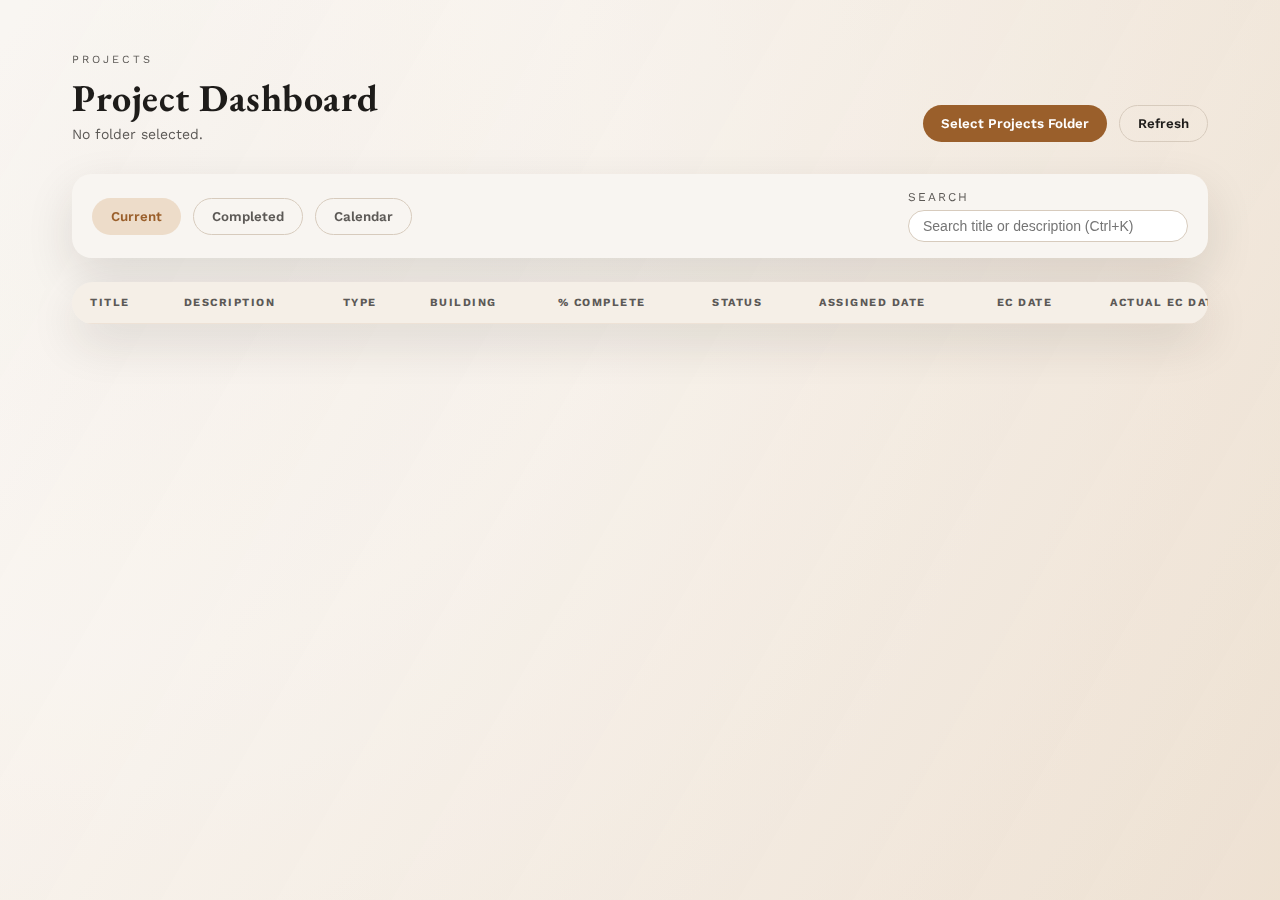
<file: index.html>
<!DOCTYPE html>
<html lang="en">
  <head>
    <meta charset="UTF-8" />
    <meta name="viewport" content="width=device-width, initial-scale=1.0" />
    <title>Project Dashboard</title>
    <link rel="stylesheet" href="styles.css" />
  </head>
  <body>
    <div class="app">
      <header class="app-header">
        <div class="title-block">
          <span class="eyebrow">Projects</span>
          <h1>Project Dashboard</h1>
          <p id="root-status" class="status">No folder selected.</p>
        </div>
        <div class="header-actions">
          <div class="toolbar">
            <button id="select-root" class="primary">Select Projects Folder</button>
            <button id="refresh" class="ghost">Refresh</button>
          </div>
        </div>
      </header>

      <section class="controls" id="dashboard-controls">
        <div id="filter-group" class="filter-group" role="group" aria-label="Project filter">
          <button class="filter-btn is-active" data-filter="current">Current</button>
          <button class="filter-btn" data-filter="completed">Completed</button>
          <button class="filter-btn" data-filter="calendar">Calendar</button>
        </div>
        <div class="search-group header-search">
          <label class="search-label" for="search-input">Search</label>
          <div class="search-input">
            <input
              id="search-input"
              type="search"
              placeholder="Search title or description (Ctrl+K)"
              autocomplete="off"
            />
            <span id="search-count" class="search-count"></span>
          </div>
          <div id="search-results" class="search-results is-hidden" role="listbox"></div>
        </div>
      </section>

      <section id="dashboard-view" class="view">
        <div class="table-wrap">
          <table>
            <thead>
              <tr>
                <th>Title</th>
                <th>Description</th>
                <th>Type</th>
                <th>Building</th>
                <th>% Complete</th>
                <th>Status</th>
                <th>Assigned Date</th>
                <th>EC Date</th>
                <th>Actual EC Date</th>
                <th>Div Rep</th>
                <th>MOC</th>
              </tr>
            </thead>
            <tbody id="project-table-body"></tbody>
          </table>
        </div>
        <p id="empty-state" class="empty-state is-hidden">No projects match this view.</p>
      </section>

      <section id="calendar-view" class="view is-hidden">
        <div class="calendar-scroll" id="calendar-scroll"></div>
      </section>

      <section id="project-view" class="view is-hidden">
        <div class="project-header">
          <button id="back-button" class="ghost">Back to Dashboard</button>
          <div>
            <h2 id="project-title">Project</h2>
            <p id="project-path" class="status"></p>
          </div>
        </div>

        <div class="project-card">
          <h3>Project Details</h3>
          <div id="project-fields" class="project-fields"></div>
        </div>

        <div class="project-card">
          <div class="card-header">
            <h3>Project Notes</h3>
            <div class="card-actions">
              <span id="copy-status" class="copy-status" aria-live="polite"></span>
              <button id="open-project-folder" class="icon-button" type="button" title="Copy project folder path">
                <svg viewBox="0 0 24 24" aria-hidden="true" focusable="false">
                  <path d="M3 6a2 2 0 0 1 2-2h5l2 2h7a2 2 0 0 1 2 2v8a2 2 0 0 1-2 2H5a2 2 0 0 1-2-2V6z" />
                </svg>
              </button>
            </div>
          </div>
          <div class="notes-hint">Editing here updates project.json notesDoc automatically.</div>
          <div class="notes-editor-wrap">
            <div id="notes-editor" class="notes-editor"></div>
            <div id="table-toolbar" class="table-toolbar is-hidden" role="group" aria-label="Table controls">
              <button id="table-add-row" type="button">+ Row</button>
              <button id="table-del-row" type="button">- Row</button>
              <button id="table-add-col" type="button">+ Column</button>
              <button id="table-del-col" type="button">- Column</button>
              <button id="table-del" type="button">Delete Table</button>
            </div>
            <div id="notes-menu" class="notes-menu is-hidden" role="listbox"></div>
          </div>
        </div>
      </section>
    </div>

    <script type="module" src="app.js"></script>
  </body>
</html>
</file>
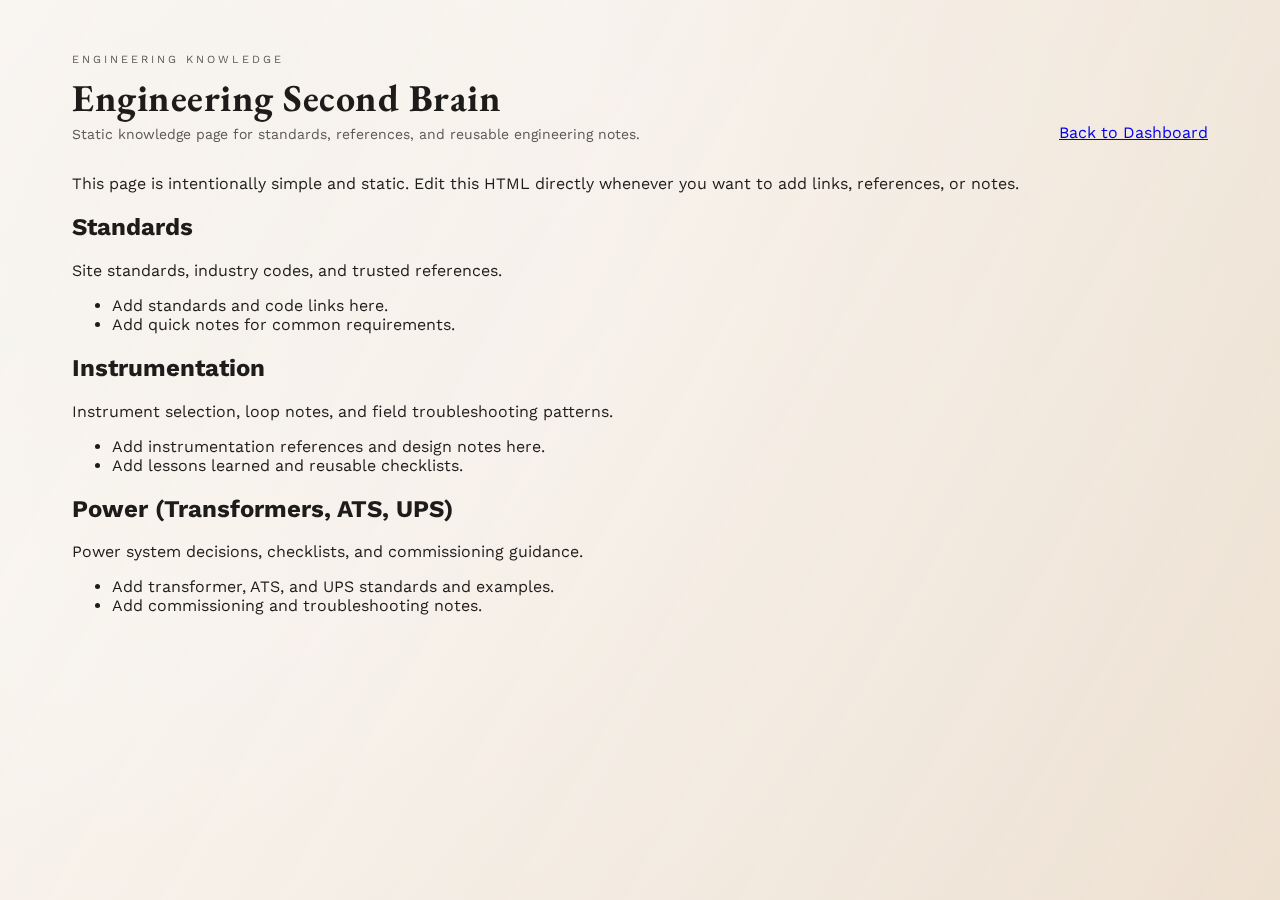
<file: second-brain.html>
<!DOCTYPE html>
<html lang="en">
  <head>
    <meta charset="UTF-8" />
    <meta name="viewport" content="width=device-width, initial-scale=1.0" />
    <title>Engineering Second Brain</title>
    <link rel="stylesheet" href="styles.css" />
  </head>
  <body>
    <div class="app">
      <header class="app-header">
        <div class="title-block">
          <span class="eyebrow">Engineering Knowledge</span>
          <h1>Engineering Second Brain</h1>
          <p class="status">Static knowledge page for standards, references, and reusable engineering notes.</p>
        </div>
        <div class="header-actions">
          <div class="toolbar">
            <a href="index.html" class="ghost link-button">Back to Dashboard</a>
          </div>
        </div>
      </header>

      <p class="brain-intro">
        This page is intentionally simple and static. Edit this HTML directly whenever you want to add links,
        references, or notes.
      </p>

      <section class="brain-layout">
        <article class="brain-card">
          <h2>Standards</h2>
          <p>Site standards, industry codes, and trusted references.</p>
          <ul>
            <li>Add standards and code links here.</li>
            <li>Add quick notes for common requirements.</li>
          </ul>
        </article>

        <article class="brain-card">
          <h2>Instrumentation</h2>
          <p>Instrument selection, loop notes, and field troubleshooting patterns.</p>
          <ul>
            <li>Add instrumentation references and design notes here.</li>
            <li>Add lessons learned and reusable checklists.</li>
          </ul>
        </article>

        <article class="brain-card">
          <h2>Power (Transformers, ATS, UPS)</h2>
          <p>Power system decisions, checklists, and commissioning guidance.</p>
          <ul>
            <li>Add transformer, ATS, and UPS standards and examples.</li>
            <li>Add commissioning and troubleshooting notes.</li>
          </ul>
        </article>
      </section>
    </div>
  </body>
</html>
</file>
<file: styles.css>
@import url("https://fonts.googleapis.com/css2?family=EB+Garamond:wght@400;500;600&family=Work+Sans:wght@400;500;600;700&display=swap");

:root {
  --ink: #1e1c1a;
  --muted: #5c5956;
  --surface: #f8f5f1;
  --surface-strong: #ffffff;
  --accent: #9a5f2b;
  --accent-soft: #eddcc9;
  --outline: #d7cbbd;
  --shadow: 0 18px 48px rgba(41, 31, 23, 0.12);
}

* {
  box-sizing: border-box;
}

body {
  margin: 0;
  font-family: "Work Sans", "Segoe UI", sans-serif;
  color: var(--ink);
  background: radial-gradient(circle at 10% 20%, #f3ede6 0%, #f7f2ec 35%, #efe4d7 100%);
  min-height: 100vh;
}

body::before {
  content: "";
  position: fixed;
  inset: 0;
  background: linear-gradient(120deg, rgba(255, 255, 255, 0.7) 0%, rgba(235, 219, 201, 0.6) 100%);
  opacity: 0.6;
  z-index: -1;
}

.app {
  max-width: 1200px;
  margin: 0 auto;
  padding: 48px 32px 80px;
  animation: page-in 0.7s ease both;
}

@keyframes page-in {
  from {
    opacity: 0;
    transform: translateY(16px);
  }
  to {
    opacity: 1;
    transform: translateY(0);
  }
}

.app-header {
  display: flex;
  justify-content: space-between;
  gap: 24px;
  align-items: flex-end;
  margin-bottom: 32px;
}

.header-actions {
  display: flex;
  flex-direction: column;
  align-items: flex-end;
  gap: 14px;
}

.title-block h1 {
  margin: 6px 0 4px;
  font-family: "EB Garamond", "Times New Roman", serif;
  font-size: 38px;
  letter-spacing: 0.5px;
}

.eyebrow {
  text-transform: uppercase;
  letter-spacing: 3px;
  font-size: 11px;
  color: var(--muted);
}

.status {
  margin: 4px 0 0;
  color: var(--muted);
  font-size: 14px;
}

.toolbar {
  display: flex;
  gap: 12px;
}

button {
  border: none;
  padding: 10px 18px;
  border-radius: 999px;
  font-weight: 600;
  font-family: "Work Sans", "Segoe UI", sans-serif;
  cursor: pointer;
  transition: transform 0.2s ease, box-shadow 0.2s ease;
}

button:hover {
  transform: translateY(-1px);
  box-shadow: 0 6px 18px rgba(41, 31, 23, 0.12);
}

button.primary {
  background: var(--accent);
  color: #fff;
}

button.ghost {
  background: transparent;
  border: 1px solid var(--outline);
  color: var(--ink);
}

.controls {
  display: flex;
  justify-content: space-between;
  gap: 24px;
  align-items: center;
  margin-bottom: 24px;
  padding: 16px 20px;
  background: var(--surface);
  border-radius: 20px;
  box-shadow: var(--shadow);
}

.filter-group {
  display: flex;
  gap: 12px;
}

.filter-btn {
  background: transparent;
  border: 1px solid var(--outline);
  color: var(--muted);
}

.filter-btn.is-active {
  background: var(--accent-soft);
  color: var(--accent);
  border-color: transparent;
}

.search-group {
  display: flex;
  flex-direction: column;
  gap: 6px;
  min-width: 320px;
  position: relative;
}

.header-search {
  min-width: 280px;
}

.search-label {
  font-size: 12px;
  color: var(--muted);
  text-transform: uppercase;
  letter-spacing: 2px;
}

.search-input {
  display: flex;
  align-items: center;
  gap: 8px;
  border: 1px solid var(--outline);
  padding: 6px 12px;
  border-radius: 999px;
  background: var(--surface-strong);
}

.search-input input {
  border: none;
  background: transparent;
  flex: 1;
  font-size: 14px;
  outline: none;
}

.search-count {
  font-size: 12px;
  color: var(--muted);
}

.search-results {
  position: absolute;
  top: calc(100% + 8px);
  left: 0;
  right: 0;
  background: var(--surface-strong);
  border: 1px solid var(--outline);
  border-radius: 16px;
  box-shadow: var(--shadow);
  max-height: 260px;
  overflow-y: auto;
  z-index: 5;
  padding: 6px;
}

.search-result {
  display: flex;
  flex-direction: column;
  gap: 4px;
  padding: 10px 12px;
  border-radius: 12px;
  cursor: pointer;
}

.search-result:hover,
.search-result.is-active {
  background: rgba(237, 220, 201, 0.6);
}

.search-result-title {
  font-weight: 600;
  font-size: 14px;
}

.search-result-meta {
  font-size: 12px;
  color: var(--muted);
}

.table-wrap {
  overflow-x: auto;
  background: var(--surface-strong);
  border-radius: 24px;
  box-shadow: var(--shadow);
}

.calendar-scroll {
  max-height: 640px;
  overflow-y: auto;
  display: flex;
  flex-direction: column;
  gap: 20px;
  padding: 16px;
  background: var(--surface-strong);
  border-radius: 24px;
  box-shadow: var(--shadow);
}

.calendar-month {
  border: 1px solid var(--outline);
  border-radius: 18px;
  padding: 16px;
  background: rgba(255, 255, 255, 0.9);
}

.calendar-month-title {
  font-family: "EB Garamond", "Times New Roman", serif;
  font-size: 22px;
  margin-bottom: 12px;
}

.calendar-grid {
  display: grid;
  grid-template-columns: repeat(7, minmax(0, 1fr));
  gap: 10px;
}

.calendar-day-header {
  text-transform: uppercase;
  font-size: 11px;
  letter-spacing: 1.2px;
  color: var(--muted);
  padding: 4px 6px;
}

.calendar-day {
  border: 1px solid #eee2d6;
  border-radius: 12px;
  padding: 8px;
  min-height: 90px;
  background: #fff;
  display: flex;
  flex-direction: column;
  gap: 6px;
}

.calendar-day.is-muted {
  opacity: 0.5;
}

.calendar-day-number {
  font-size: 12px;
  color: var(--muted);
}

.calendar-items {
  display: flex;
  flex-direction: column;
  gap: 6px;
  font-size: 12px;
}

.calendar-item {
  padding: 4px 6px;
  border-radius: 8px;
  background: var(--accent-soft);
  color: var(--accent);
  font-weight: 600;
}

table {
  width: 100%;
  border-collapse: collapse;
  min-width: 1400px;
}

th,
td {
  padding: 14px 18px;
  text-align: left;
  font-size: 14px;
  border-bottom: 1px solid #eee2d6;
  white-space: nowrap;
}

th {
  text-transform: uppercase;
  font-size: 11px;
  letter-spacing: 1.5px;
  color: var(--muted);
  background: rgba(239, 228, 215, 0.6);
}

tbody tr {
  transition: background 0.2s ease;
  cursor: pointer;
}

tbody tr.type-ei {
  background: linear-gradient(90deg, rgba(249, 240, 200, 0.8), rgba(255, 255, 255, 0));
}

tbody tr.type-scp {
  background: linear-gradient(90deg, rgba(252, 222, 222, 0.8), rgba(255, 255, 255, 0));
}

tbody tr.type-wo {
  background: linear-gradient(90deg, rgba(220, 245, 228, 0.8), rgba(255, 255, 255, 0));
}

tbody tr:hover {
  background: rgba(237, 220, 201, 0.4);
}

tbody tr.is-selected {
  background: rgba(154, 95, 43, 0.12);
}

.empty-state {
  margin-top: 16px;
  color: var(--muted);
}

.is-hidden {
  display: none;
}

.view.is-hidden {
  display: none;
}

.project-header {
  display: flex;
  gap: 20px;
  align-items: center;
  margin-bottom: 24px;
}

.project-card {
  background: var(--surface-strong);
  border-radius: 20px;
  padding: 24px;
  box-shadow: var(--shadow);
  margin-bottom: 24px;
}

.card-header {
  display: flex;
  align-items: center;
  justify-content: space-between;
  gap: 12px;
}

.card-actions {
  display: inline-flex;
  align-items: center;
  gap: 10px;
}

.project-card h3 {
  margin-top: 0;
  font-family: "EB Garamond", "Times New Roman", serif;
  font-size: 24px;
}

.icon-button {
  width: 40px;
  height: 40px;
  border-radius: 12px;
  display: inline-flex;
  align-items: center;
  justify-content: center;
  border: 1px solid var(--outline);
  background: var(--surface-strong);
  padding: 0;
}

.icon-button svg {
  width: 20px;
  height: 20px;
  fill: none;
  stroke: var(--ink);
  stroke-width: 1.6;
}

.copy-status {
  font-size: 12px;
  color: var(--muted);
  min-height: 16px;
}

.project-fields {
  display: grid;
  grid-template-columns: repeat(auto-fit, minmax(220px, 1fr));
  gap: 16px;
}

.field {
  display: flex;
  flex-direction: column;
  gap: 6px;
}

.field-header {
  display: flex;
  align-items: center;
  justify-content: space-between;
  gap: 8px;
}

.field label {
  font-size: 12px;
  text-transform: uppercase;
  letter-spacing: 1.5px;
  color: var(--muted);
}

.field-copy-status {
  font-size: 11px;
  color: var(--muted);
  min-height: 14px;
}

.field-input-wrap {
  position: relative;
}

.field input {
  padding: 10px 12px;
  border-radius: 12px;
  border: 1px solid var(--outline);
  font-size: 14px;
  font-family: "Work Sans", "Segoe UI", sans-serif;
  width: 100%;
  padding-right: 36px;
}

.field-copy {
  position: absolute;
  right: 8px;
  top: 50%;
  transform: translateY(-50%);
  width: 24px;
  height: 24px;
  border-radius: 8px;
  border: 1px solid var(--outline);
  background: var(--surface-strong);
  display: inline-flex;
  align-items: center;
  justify-content: center;
  padding: 0;
  opacity: 0.45;
  transition: opacity 0.2s ease;
}

.field-copy:hover,
.field-copy:focus-visible {
  transform: translateY(-50%);
  box-shadow: none;
}

.field-copy svg {
  width: 14px;
  height: 14px;
  fill: none;
  stroke: var(--ink);
  stroke-width: 1.6;
}

.field:hover .field-copy,
.field-copy:focus-visible {
  opacity: 1;
}

.notes-hint {
  font-size: 13px;
  color: var(--muted);
  margin-bottom: 12px;
}

.notes-editor-wrap {
  position: relative;
}

.notes-editor {
  border-radius: 16px;
  border: 1px solid var(--outline);
  padding: 16px;
  font-family: "Work Sans", "Segoe UI", sans-serif;
  background: #fff;
  outline: none;
}

.notes-editor summary {
  font-size: 14px;
}

.notes-editor .ProseMirror {
  min-height: 240px;
  outline: none;
}

.notes-editor .ProseMirror:focus {
  outline: none;
}

.notes-editor .ProseMirror.is-editor-empty::before {
  content: attr(data-placeholder);
  color: var(--muted);
  float: left;
  height: 0;
  pointer-events: none;
}

.notes-editor .ProseMirror p {
  margin: 6px 0;
}

.notes-editor img {
  max-width: 100%;
  height: auto;
  display: block;
  margin: 10px 0;
  border-radius: 10px;
}

.table-toolbar {
  position: absolute;
  top: 12px;
  right: 12px;
  display: flex;
  gap: 6px;
  flex-wrap: wrap;
  background: rgba(248, 245, 241, 0.95);
  border: 1px solid var(--outline);
  border-radius: 12px;
  padding: 6px 8px;
  z-index: 4;
}

.table-toolbar.is-hidden {
  display: none;
}

.table-toolbar button {
  border: 1px solid var(--outline);
  background: #fff;
  padding: 4px 8px;
  border-radius: 8px;
  font-size: 12px;
  cursor: pointer;
}

.table-toolbar button:hover {
  box-shadow: none;
  transform: translateY(-1px);
}

.notes-editor h1,
.notes-editor h2,
.notes-editor h3 {
  margin: 12px 0 8px;
  font-family: "EB Garamond", "Times New Roman", serif;
}

.notes-editor summary.toggle-heading {
  font-family: "EB Garamond", "Times New Roman", serif;
}

.notes-editor summary.toggle-heading-1 {
  font-size: 28px;
  font-weight: 600;
}

.notes-editor summary.toggle-heading-2 {
  font-size: 22px;
  font-weight: 600;
}

.notes-editor summary.toggle-heading-3 {
  font-size: 18px;
  font-weight: 600;
}

.notes-editor details > *:not(summary) {
  font-size: 14px;
  font-family: "Work Sans", "Segoe UI", sans-serif;
}

.notes-editor details > p {
  margin: 6px 0 8px 22px;
  min-height: 18px;
}

.notes-editor .table-block {
  border: 1px solid var(--outline);
  border-radius: 12px;
  padding: 12px;
  margin: 10px 0;
  background: #fff;
}

.notes-editor table {
  width: 100%;
  border-collapse: collapse;
  min-width: 100%;
  margin: 10px 0;
}

.notes-editor table th,
.notes-editor table td {
  border: 1px solid #eee2d6;
  padding: 8px 10px;
  text-align: left;
  font-size: 14px;
}

.notes-editor table th {
  background: rgba(239, 228, 215, 0.6);
  font-weight: 600;
}

.notes-editor .table-controls {
  display: flex;
  gap: 8px;
  margin-top: 8px;
  flex-wrap: wrap;
}

.notes-editor .table-controls button {
  border: 1px solid var(--outline);
  background: var(--surface);
  padding: 6px 10px;
  border-radius: 8px;
  font-size: 12px;
  cursor: pointer;
}

.notes-editor .table-controls .table-del-row,
.notes-editor .table-controls .table-del-col {
  background: #f8ecec;
}

.notes-editor ul,
.notes-editor ol {
  margin: 8px 0 8px 20px;
  padding: 0;
}

.notes-editor ul[data-type="taskList"] {
  list-style: none;
  margin-left: 0;
  padding-left: 0;
}

.notes-editor ul[data-type="taskList"] li {
  display: flex;
  align-items: center;
  gap: 8px;
  margin: 6px 0;
}

.notes-editor .checklist {
  list-style: none;
  margin-left: 0;
  padding-left: 0;
}

.notes-editor .checklist li {
  display: flex;
  align-items: center;
  gap: 8px;
  margin: 6px 0;
}

.notes-menu {
  position: absolute;
  top: 48px;
  left: 16px;
  right: 16px;
  background: var(--surface-strong);
  border: 1px solid var(--outline);
  border-radius: 16px;
  box-shadow: var(--shadow);
  padding: 6px;
  z-index: 6;
}

.notes-menu-item {
  display: flex;
  flex-direction: column;
  gap: 4px;
  padding: 10px 12px;
  border-radius: 12px;
  cursor: pointer;
}

.notes-menu-item:hover,
.notes-menu-item.is-active {
  background: rgba(237, 220, 201, 0.6);
}

.notes-menu-title {
  font-weight: 600;
}

.notes-menu-desc {
  font-size: 12px;
  color: var(--muted);
}

@media (max-width: 900px) {
  .app-header {
    flex-direction: column;
    align-items: flex-start;
  }

  .header-actions {
    align-items: flex-start;
    width: 100%;
  }

  .controls {
    flex-direction: column;
    align-items: stretch;
  }

  .search-group {
    width: 100%;
    min-width: unset;
  }
}
</file>
